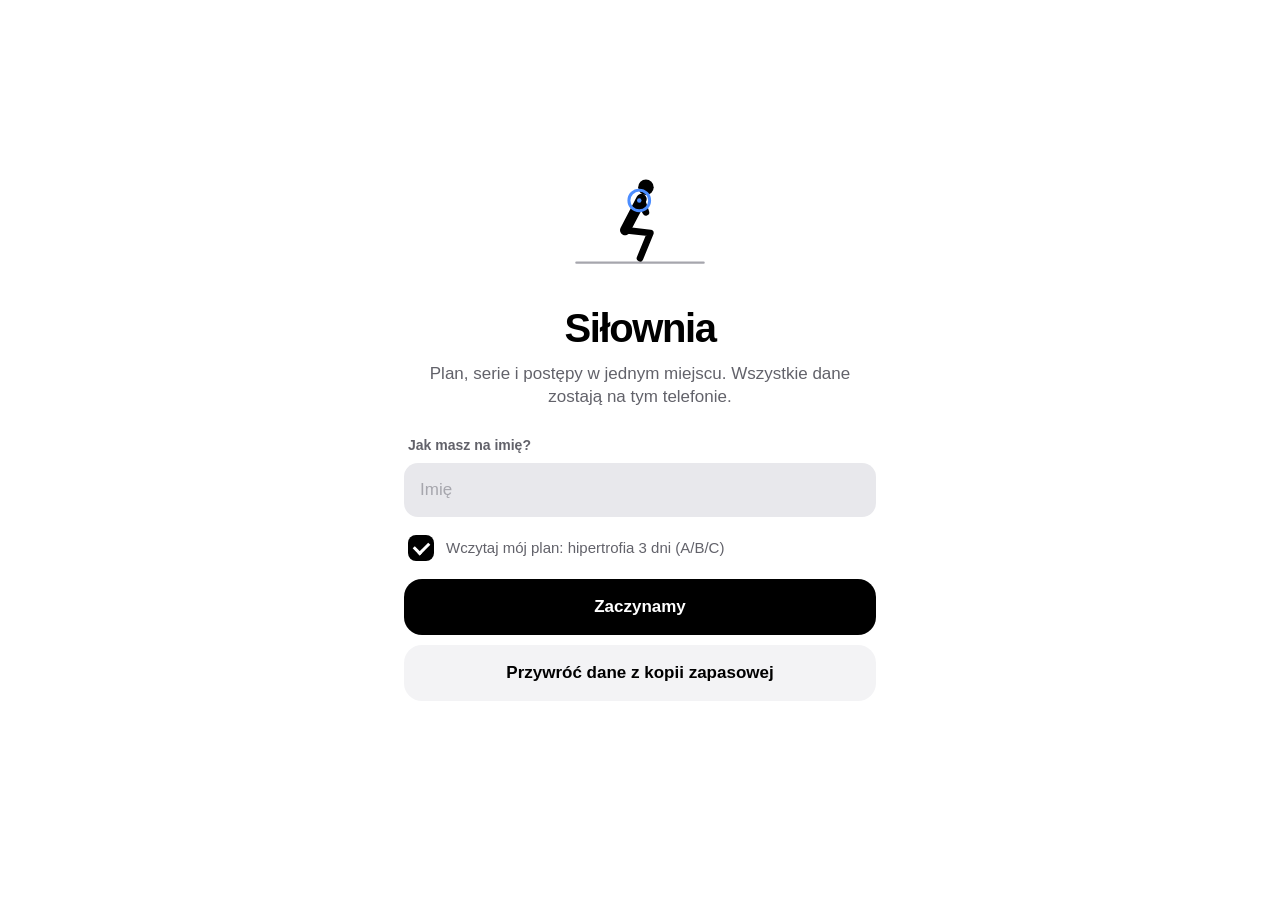
<file: index.html>
<!doctype html>
<html lang="pl">
<head>
<meta charset="utf-8">
<meta name="viewport" content="width=device-width, initial-scale=1, viewport-fit=cover, user-scalable=no">
<title>Siłownia</title>
<meta name="apple-mobile-web-app-capable" content="yes">
<meta name="mobile-web-app-capable" content="yes">
<meta name="apple-mobile-web-app-status-bar-style" content="black-translucent">
<meta name="apple-mobile-web-app-title" content="Siłownia">
<meta name="theme-color" content="#000000">
<link rel="manifest" href="manifest.webmanifest">
<link rel="apple-touch-icon" href="icons/icon-180.png">
<link rel="icon" type="image/png" href="icons/icon-192.png">
<link rel="stylesheet" href="styles.css">
</head>
<body>
<div id="app">
  <div id="bg" aria-hidden="true"></div>
  <main id="view" class="screen"></main>
  <nav id="tabs" class="tabs" hidden></nav>
  <div id="rest" class="rest" hidden></div>
  <div id="sheets"></div>
  <div id="toast" class="toast" role="status"></div>
</div>
<noscript>Ta aplikacja wymaga włączonego JavaScriptu.</noscript>
<script type="module" src="js/app.js"></script>
</body>
</html>
</file>
<file: styles.css>
/* Siłownia — czerń, biel i jeden akcent profilu. Typografia systemowa (na iPhonie: SF Pro). */
:root {
  --bg: #000; --s1: #151517; --s2: #222225; --s3: #2e2e32; --tx: #fff; --tx2: #a1a1a8; --tx3: #5c5c63; --line: rgba(255,255,255,.09);
  --ac: #4C8DFF; --red: #ff5a52; --on: #000;
  --r: 22px; --r2: 14px; --pad: 20px;
  --font: -apple-system, BlinkMacSystemFont, "SF Pro Text", "Helvetica Neue", "Segoe UI", Roboto, sans-serif;
  --round: ui-rounded, "SF Pro Rounded", -apple-system, BlinkMacSystemFont, "Helvetica Neue", sans-serif;
  --st: env(safe-area-inset-top, 0px); --sb: env(safe-area-inset-bottom, 0px);
  color-scheme: dark;
}
:root[data-theme="light"] { --bg: #fff; --s1: #f3f3f5; --s2: #e8e8ec; --s3: #dcdce1; --tx: #000; --tx2: #62626a; --tx3: #a6a6ad; --line: rgba(0,0,0,.09); --on: #fff; color-scheme: light; }
@media (prefers-color-scheme: light) { :root[data-theme="auto"] { --bg: #fff; --s1: #f3f3f5; --s2: #e8e8ec; --s3: #dcdce1; --tx: #000; --tx2: #62626a; --tx3: #a6a6ad; --line: rgba(0,0,0,.09); --on: #fff; color-scheme: light; } }

* { box-sizing: border-box; margin: 0; -webkit-tap-highlight-color: transparent; }
html, body { height: 100%; background: var(--bg); color: var(--tx); font: 400 17px/1.35 var(--font); -webkit-font-smoothing: antialiased; overscroll-behavior: none; -webkit-text-size-adjust: 100%; }
body { position: fixed; inset: 0; overflow: hidden; -webkit-user-select: none; user-select: none; touch-action: manipulation; }
button, input, textarea { font: inherit; color: inherit; border: 0; background: none; padding: 0; border-radius: 0; -webkit-appearance: none; appearance: none; }
button { cursor: pointer; text-align: inherit; }
button:disabled { opacity: .3; }
input, textarea { -webkit-user-select: text; user-select: text; outline: none; }
:focus-visible { outline: 2px solid var(--ac); outline-offset: 2px; }
h1, h2, h3, b { font-weight: 700; letter-spacing: -.02em; }
.ic { flex: none; }
.muted { color: var(--tx2); } .small { font-size: 13px; } .grow { flex: 1; min-width: 0; }

#app { position: absolute; inset: 0; max-width: 520px; margin: 0 auto; }
.screen { position: absolute; inset: 0; overflow-y: auto; -webkit-overflow-scrolling: touch; padding: calc(var(--st) + 8px) var(--pad) calc(var(--sb) + 104px); }
.screen.push { animation: push .32s cubic-bezier(.2,.8,.2,1); } .screen.pop { animation: pop .32s cubic-bezier(.2,.8,.2,1); } .screen.fade { animation: fade .22s ease-out; }
@keyframes push { from { transform: translateX(28px); opacity: 0; } } @keyframes pop { from { transform: translateX(-28px); opacity: 0; } } @keyframes fade { from { opacity: 0; transform: scale(.985); } }
@media (prefers-reduced-motion: reduce) { .screen, .sheet, .backdrop { animation: none !important; transition: none !important; } }

/* nagłówki */
.lt { display: flex; align-items: flex-end; justify-content: space-between; padding: 14px 0 18px; }
.lt h1 { font-size: 40px; line-height: 1.05; letter-spacing: -.035em; font-weight: 800; }
.sub { font-size: 14px; color: var(--tx2); font-weight: 600; margin-bottom: 4px; }
.sub::first-letter { text-transform: uppercase; }
.nb { position: sticky; top: calc(-1 * var(--st) - 8px); z-index: 5; margin: calc(-1 * var(--st) - 8px) calc(-1 * var(--pad)) 8px; padding: calc(var(--st) + 6px) 8px 6px; display: grid; grid-template-columns: 76px 1fr 76px; align-items: center; background: color-mix(in srgb, var(--bg) 82%, transparent); -webkit-backdrop-filter: blur(20px); backdrop-filter: blur(20px); }
.nb h2 { font-size: 17px; text-align: center; white-space: nowrap; overflow: hidden; text-overflow: ellipsis; }
.nb-b { width: 48px; height: 48px; display: grid; place-items: center; border-radius: 50%; }
.nb-r { display: flex; justify-content: flex-end; }
.txt { font-weight: 600; padding: 12px; color: var(--tx); min-height: 48px; }
.lead { color: var(--tx2); margin: 0 0 16px; } .lead::first-letter { text-transform: uppercase; }
.sec { font-size: 21px; margin: 30px 0 12px; display: flex; align-items: baseline; gap: 8px; }
.sec small { font-size: 14px; color: var(--tx3); font-weight: 600; }
.sec.warmup::before, .sec.stretch::before, .sec.exercises::before { content: ""; width: 8px; height: 8px; border-radius: 50%; align-self: center; background: var(--tx3); }
.sec.exercises::before { background: var(--ac); }

/* przyciski */
.btn { display: flex; align-items: center; justify-content: center; gap: 8px; width: 100%; min-height: 56px; margin-top: 10px; padding: 0 20px; border-radius: 18px; font-weight: 700; font-size: 17px; transition: transform .12s, opacity .12s; }
.btn:active, .chip:active, .tile:active, .row:active, .chk:active { transform: scale(.975); opacity: .85; }
.btn.primary { background: var(--tx); color: var(--bg); }
.btn.ghost { background: var(--s1); }
.btn.danger { background: var(--red); color: #fff; } .btn.danger.ghost { background: none; color: var(--red); }
.chip { display: inline-flex; align-items: center; gap: 6px; min-height: 40px; padding: 0 16px; border-radius: 20px; background: var(--s2); font-weight: 600; font-size: 15px; }
.chip.on, .chip.solid { background: var(--tx); color: var(--bg); }
.chips { display: flex; flex-wrap: wrap; gap: 8px; }
.pill { font-size: 12px; font-weight: 700; padding: 4px 9px; border-radius: 10px; background: color-mix(in srgb, var(--ac) 22%, transparent); color: var(--ac); margin-left: 8px; }
.icb { width: 44px; height: 44px; display: grid; place-items: center; color: var(--tx2); }

/* listy */
.list { background: var(--s1); border-radius: var(--r); overflow: hidden; }
.row { display: flex; align-items: center; gap: 14px; width: 100%; min-height: 64px; padding: 12px 16px; position: relative; }
.list > * + *::before, .list > .item + .item > .row::before { content: ""; position: absolute; left: 16px; right: 0; top: 0; height: 1px; background: var(--line); }
.list > * { position: relative; }
.row b { display: block; font-size: 17px; font-weight: 600; overflow-wrap: anywhere; }
.row .muted { display: block; font-size: 14px; margin-top: 2px; }
.row > .ic { color: var(--tx3); }
.row.tall { min-height: 84px; } .row.add { color: var(--tx); font-weight: 600; justify-content: center; gap: 8px; }
.plain { text-align: left; } .plain.line { display: flex; align-items: center; gap: 12px; }
.ord { display: flex; flex-direction: column; margin: -6px 0 -6px -8px; } .ord button { width: 40px; height: 34px; display: grid; place-items: center; color: var(--tx2); }
.detail { padding: 4px 16px 20px; display: grid; gap: 14px; animation: fade .25s ease-out; }
.detail p { color: var(--tx2); font-size: 16px; line-height: 1.45; -webkit-user-select: text; user-select: text; }
.empty { text-align: center; color: var(--tx2); padding: 48px 24px; background: var(--s1); border-radius: var(--r); } .empty b { display: block; color: var(--tx); font-size: 19px; margin-bottom: 6px; } .empty.small { padding: 24px; font-size: 15px; }
.note { margin-top: 20px; padding: 16px 18px; border-radius: var(--r); border: 1px solid var(--line); color: var(--tx2); font-size: 15px; } .note b { color: var(--tx); } .note div { margin-top: 12px; }
.foot { margin: 28px 4px 0; line-height: 1.5; }

/* postać */
.fig { display: block; width: 100%; aspect-ratio: 1; border-radius: var(--r2); background: var(--s2); color: var(--tx); overflow: hidden; }
.fig .b { fill: none; stroke: currentColor; stroke-width: 9; stroke-linecap: round; stroke-linejoin: round; } .fig .t { stroke-width: 14; } .fig .far { opacity: .38; }
.fig .hd { fill: currentColor; } .fig .st { stroke: var(--tx3); stroke-width: 3; stroke-linecap: round; } .fig .stf { fill: var(--tx3); } .fig .stb { stroke-width: 7; }
.fig .eq { fill: none; stroke: var(--ac); stroke-width: 4; stroke-linecap: round; } .fig .eqf { fill: var(--ac); } .fig .thick { stroke-width: 7; } .fig .thin { stroke-width: 2; }
.fig.thumb { width: 52px; flex: none; border-radius: 12px; } .fig.thumb.lg { width: 84px; } .fig.mini { width: 54px; flex: none; border-radius: 12px; }
.fig.big { max-width: 240px; margin: 0 auto; background: var(--s2); }
.fig.hero { width: 190px; margin: 0 auto 8px; background: none; }
.fig.none { display: grid; place-items: center; color: var(--tx3); font-size: 10px; text-align: center; } .fig.thumb.none span, .fig.mini.none span { display: none; }
.fig.photo { position: relative; background: #fff; } .fig.photo img { position: absolute; inset: 0; width: 100%; height: 100%; object-fit: cover; filter: grayscale(1) contrast(1.05); }
.fig.photo .fb { animation: flip 2.8s infinite; } @keyframes flip { 0%, 40% { opacity: 0; } 50%, 90% { opacity: 1; } 100% { opacity: 0; } }

/* Dziś */
.av { width: 44px; height: 44px; border-radius: 50%; display: grid; place-items: center; background: var(--c); color: #000; font: 800 19px var(--round); flex: none; }
.av-b { margin-bottom: 2px; }
.week { display: grid; grid-template-columns: repeat(7, 1fr); gap: 6px; margin-bottom: 18px; }
.wd { display: grid; justify-items: center; gap: 8px; padding: 10px 0 8px; border-radius: 16px; font-size: 13px; font-weight: 600; color: var(--tx2); }
.wd i { width: 28px; height: 28px; border-radius: 50%; display: grid; place-items: center; background: var(--s1); } .wd i b { width: 6px; height: 6px; border-radius: 50%; background: var(--tx2); }
.wd.today { background: var(--s1); color: var(--tx); } .wd.today i { background: var(--s3); }
.wd.done i { background: var(--ac); color: #000; }
.hero { background: var(--s1); border-radius: 28px; padding: 22px 20px 20px; margin-bottom: 12px; }
.hero h2 { font-size: 30px; line-height: 1.1; letter-spacing: -.03em; margin-bottom: 6px; overflow-wrap: anywhere; }
.hero .btn.primary { margin-top: 18px; } .hero.quiet { background: none; border: 1px solid var(--line); }
.hero [data-clock] { font: 700 34px var(--round); color: var(--tx); font-variant-numeric: tabular-nums; }
.strip { display: flex; gap: 8px; margin-top: 16px; }
.quick { display: grid; grid-template-columns: 1fr 1fr; gap: 12px; }
.tile { background: var(--s1); border-radius: var(--r); padding: 16px; display: grid; gap: 2px; min-height: 104px; align-content: end; }
.tile .ic { margin-bottom: 10px; color: var(--tx2); } .tile span { font-weight: 700; font-size: 17px; } .tile small { color: var(--tx2); font-size: 13px; }
.tile.on { background: var(--ac); color: #000; } .tile.on .ic, .tile.on small { color: rgba(0,0,0,.65); }

/* zakładki */
.tabs { position: absolute; left: 0; right: 0; bottom: 0; z-index: 10; display: grid; grid-template-columns: repeat(5, 1fr); padding: 8px 8px calc(var(--sb) + 6px); background: color-mix(in srgb, var(--bg) 80%, transparent); -webkit-backdrop-filter: blur(24px) saturate(1.6); backdrop-filter: blur(24px) saturate(1.6); border-top: 1px solid var(--line); }
.tabs[hidden], .rest[hidden] { display: none; }
.tabs button { display: grid; justify-items: center; gap: 3px; padding: 6px 0; color: var(--tx3); font-size: 11px; font-weight: 600; transition: color .15s; } .tabs button.on { color: var(--tx); }

/* formularze i arkusze */
.fld { display: block; margin-top: 16px; } .fld > span { display: block; font-size: 14px; font-weight: 600; color: var(--tx2); margin: 0 0 8px 4px; }
.fld input, .fld textarea { width: 100%; background: var(--s2); border-radius: var(--r2); padding: 15px 16px; font-size: 17px; min-height: 54px; resize: none; }
.fld input::placeholder, .fld textarea::placeholder, .addrow input::placeholder { color: var(--tx3); }
.grid3 { display: grid; grid-template-columns: 1fr 1.3fr 1.2fr; gap: 10px; } .grid3 input { text-align: center; padding: 15px 6px; font: 700 19px var(--round); }
.animrow { display: flex; gap: 14px; align-items: center; } .animrow .grow { display: flex; flex-wrap: wrap; gap: 8px; }
.tick { display: flex; gap: 12px; align-items: center; margin: 18px 4px 8px; color: var(--tx2); font-size: 15px; text-align: left; }
.tick input { width: 26px; height: 26px; border-radius: 8px; background: var(--s2); flex: none; display: grid; place-items: center; } .tick input:checked { background: var(--tx); } .tick input:checked::after { content: ""; width: 12px; height: 7px; border: solid var(--bg); border-width: 0 0 3px 3px; transform: rotate(-45deg) translate(1px, -1px); }
.inl { width: 92px; text-align: right; font: 700 19px var(--round); background: var(--s2); border-radius: 12px; padding: 10px 12px; } .u { width: 34px; font-size: 14px; }
.seg { display: flex; background: var(--s2); border-radius: 12px; padding: 3px; } .seg button { padding: 8px 12px; border-radius: 10px; font-size: 14px; font-weight: 600; color: var(--tx2); flex: 1; text-align: center; white-space: nowrap; } .seg button.on { background: var(--bg); color: var(--tx); }
.seg.wide { margin-bottom: 16px; padding: 4px; border-radius: 14px; } .seg.wide button { padding: 11px 6px; font-size: 15px; }
.sw { width: 52px; height: 32px; border-radius: 16px; background: var(--s3); position: relative; transition: background .2s; flex: none; } .sw::after { content: ""; position: absolute; top: 3px; left: 3px; width: 26px; height: 26px; border-radius: 50%; background: #fff; transition: transform .2s; } .sw.on { background: var(--ac); } .sw.on::after { transform: translateX(20px); }
.swatches { display: flex; gap: 14px; } .swatches button { width: 46px; height: 46px; border-radius: 50%; background: var(--c); } .swatches button.on { box-shadow: 0 0 0 3px var(--bg), 0 0 0 6px var(--tx); }
.sheet-wrap { position: absolute; inset: 0; z-index: 30; }
.backdrop { position: absolute; inset: 0; background: rgba(0,0,0,.6); opacity: 0; transition: opacity .28s; }
.sheet { position: absolute; left: 0; right: 0; bottom: 0; max-height: 92%; overflow-y: auto; -webkit-overflow-scrolling: touch; background: var(--s1); border-radius: 28px 28px 0 0; padding: 10px var(--pad) calc(var(--sb) + 24px); transform: translateY(100%); transition: transform .34s cubic-bezier(.2,.85,.2,1); }
.sheet-wrap.on .backdrop { opacity: 1; } .sheet-wrap.on .sheet { transform: none; }
.grab { width: 40px; height: 5px; border-radius: 3px; background: var(--s3); margin: 0 auto 18px; }
.sheet h2 { font-size: 26px; letter-spacing: -.03em; margin-bottom: 8px; } .sheet h2 small { font-size: 15px; font-weight: 600; letter-spacing: 0; }
.sheet .list { background: var(--s2); margin-top: 14px; } .sheet .btn.ghost { background: var(--s2); } .sheet p.small { margin-top: 14px; }
.pick { display: grid; grid-template-columns: repeat(3, 1fr); gap: 10px; margin-top: 14px; } .pick button { display: grid; gap: 6px; font-size: 12px; font-weight: 600; text-align: center; color: var(--tx2); align-content: start; } .pick .fig { background: var(--s2); }
.busy { opacity: .4; pointer-events: none; }
.toast { position: absolute; left: 50%; top: calc(var(--st) + 12px); z-index: 50; transform: translate(-50%, -160%); background: var(--tx); color: var(--bg); font-weight: 600; font-size: 15px; padding: 12px 18px; border-radius: 22px; transition: transform .3s cubic-bezier(.2,.85,.2,1); max-width: 88%; text-align: center; pointer-events: none; }
.toast.on { transform: translate(-50%, 0); }

/* powitanie i podsumowanie */
.welcome, .done-s { min-height: 100%; display: flex; flex-direction: column; justify-content: center; text-align: center; padding: 16px 4px; }
.welcome h1, .done-s h1 { font-size: 40px; letter-spacing: -.035em; font-weight: 800; margin-bottom: 8px; } .welcome .fld { text-align: left; margin-top: 28px; }
.burst { width: 96px; height: 96px; margin: 0 auto 20px; border-radius: 50%; background: var(--ac); color: #000; display: grid; place-items: center; animation: burst .5s cubic-bezier(.2,1.4,.4,1); } @keyframes burst { from { transform: scale(.3); opacity: 0; } }
.done-s .sec { justify-content: center; } .done-s .list { text-align: left; }
.stats { display: grid; grid-template-columns: repeat(3, 1fr); gap: 10px; margin: 18px 0; } .stats.four { grid-template-columns: repeat(4, 1fr); }
.stats div { background: var(--s1); border-radius: 18px; padding: 16px 6px; text-align: center; } .stats b { display: block; font: 700 24px var(--round); font-variant-numeric: tabular-nums; } .stats span { font-size: 12px; color: var(--tx2); font-weight: 600; } .stats.four b { font-size: 20px; }

/* trening */
.wh { position: sticky; top: calc(-1 * var(--st) - 8px); z-index: 6; margin: calc(-1 * var(--st) - 8px) calc(-1 * var(--pad)) 0; padding: calc(var(--st) + 6px) 8px 10px; display: grid; grid-template-columns: 56px 1fr auto; align-items: center; background: color-mix(in srgb, var(--bg) 86%, transparent); -webkit-backdrop-filter: blur(20px); backdrop-filter: blur(20px); }
.wh-t { text-align: center; min-width: 0; } .wh-t b { display: block; font-size: 14px; color: var(--tx2); font-weight: 600; white-space: nowrap; overflow: hidden; text-overflow: ellipsis; } .wh-t span { font: 700 24px var(--round); font-variant-numeric: tabular-nums; }
.prog { height: 6px; border-radius: 3px; background: var(--s2); overflow: hidden; } .prog i { display: block; height: 100%; border-radius: 3px; background: var(--ac); transition: width .4s cubic-bezier(.2,.8,.2,1); }
.wh .prog { grid-column: 1 / -1; margin: 8px 12px 0; } .prog-l { grid-column: 1 / -1; font-size: 12px; color: var(--tx2); font-weight: 600; margin: 6px 12px 0; }
.box { width: 36px; height: 36px; border-radius: 50%; border: 2px solid var(--tx3); display: grid; place-items: center; flex: none; transition: background .2s, border-color .2s; }
.todo.done .box { background: var(--ac); border-color: var(--ac); color: #000; } .todo.done b { color: var(--tx2); text-decoration: line-through; text-decoration-color: var(--tx3); }
.ex { background: var(--s1); border-radius: var(--r); margin-bottom: 10px; overflow: hidden; scroll-margin-top: 130px; }
.ex-h { display: flex; align-items: center; gap: 14px; width: 100%; padding: 14px 16px; min-height: 80px; } .ex-h b { display: block; font-size: 18px; font-weight: 700; overflow-wrap: anywhere; } .ex-h .muted { font-size: 14px; }
.ex.all .ex-h b { color: var(--tx2); }
.dots { display: flex; gap: 5px; flex-wrap: wrap; max-width: 62px; justify-content: flex-end; } .dots i { width: 9px; height: 9px; border-radius: 50%; background: var(--s3); transition: background .25s; } .dots i.on { background: var(--ac); }
.ex-b { padding: 0 10px 14px; animation: fade .25s ease-out; }
.demo { display: grid; grid-template-columns: 124px 1fr; gap: 14px; align-items: start; padding: 0 4px 14px; } .demo .fig.big { margin: 0; } .demo.nofig { grid-template-columns: 1fr; } .demo p { color: var(--tx2); font-size: 15px; line-height: 1.4; }
.last { margin-top: 10px; color: var(--tx) !important; font: 600 15px var(--round); font-variant-numeric: tabular-nums; } .last span { display: block; font: 600 12px var(--font); color: var(--tx2); margin-bottom: 2px; }
.set-hd, .set { display: grid; grid-template-columns: 20px 1fr 1fr 54px; gap: 6px; align-items: center; }
.set-hd { font-size: 12px; font-weight: 600; color: var(--tx2); text-align: center; margin-bottom: 6px; }
.set { margin-bottom: 8px; } .set-n { font: 700 16px var(--round); color: var(--tx2); text-align: center; }
.stp { display: grid; grid-template-columns: 30px 1fr 30px; align-items: center; height: 56px; background: var(--s2); border-radius: 16px; } .stp button { height: 56px; display: grid; place-items: center; color: var(--tx2); }
.stp input { width: 100%; min-width: 0; text-align: center; font: 700 21px var(--round); font-variant-numeric: tabular-nums; height: 56px; letter-spacing: -.02em; }
.chk { width: 54px; height: 56px; border-radius: 16px; background: var(--s2); color: var(--tx3); display: grid; place-items: center; transition: background .2s, color .2s, transform .12s; }
.set.done .chk { background: var(--ac); color: #000; } .set.done .stp { background: none; box-shadow: inset 0 0 0 1px var(--line); } .set.done .stp { display: block; } .set.done .stp button { display: none; }
.ex-f { display: flex; align-items: center; gap: 8px; margin-top: 12px; padding: 0 2px; } .ex-f .muted { margin-left: auto; font-size: 14px; display: inline-flex; gap: 5px; align-items: center; }
.pad-rest { height: 84px; }
.rest { position: absolute; left: 12px; right: 12px; bottom: calc(var(--sb) + 12px); z-index: 20; display: grid; grid-template-columns: 56px 1fr 56px auto; align-items: center; gap: 4px; padding: 10px; background: var(--tx); color: var(--bg); border-radius: 26px; overflow: hidden; box-shadow: 0 12px 40px rgba(0,0,0,.45); animation: rise .35s cubic-bezier(.2,.85,.2,1); }
@keyframes rise { from { transform: translateY(120%); } }
.rest-bar { position: absolute; left: 0; right: 0; top: 0; height: 5px; background: color-mix(in srgb, var(--bg) 14%, transparent); } .rest-bar i { display: block; height: 100%; background: var(--ac); transition: width .25s linear; }
.rest button { height: 52px; border-radius: 16px; font: 700 16px var(--round); text-align: center; background: color-mix(in srgb, var(--bg) 10%, transparent); } .rest .skip { padding: 0 16px; background: var(--bg); color: var(--tx); font-family: var(--font); }
.rest-t { text-align: center; } .rest-t span { display: block; font-size: 12px; font-weight: 600; opacity: .6; } .rest-t b { font: 800 30px/1 var(--round); font-variant-numeric: tabular-nums; }

/* dziennik */
.card { display: block; width: 100%; background: var(--s1); border-radius: var(--r); padding: 18px; margin-bottom: 12px; } .card h3 { font-size: 19px; }
.card-h { display: flex; justify-content: space-between; align-items: baseline; margin-bottom: 8px; } .card-h .muted, .card .muted { font-size: 14px; }
.bign { font: 800 44px/1.05 var(--round); letter-spacing: -.02em; font-variant-numeric: tabular-nums; margin-bottom: 10px; } .bign small { font: 600 17px var(--font); color: var(--tx2); letter-spacing: 0; }
.crea { display: flex; justify-content: space-between; align-items: center; transition: background .25s, color .25s; } .crea.on { background: var(--ac); color: #000; } .crea.on .muted { color: rgba(0,0,0,.65); }
.bigbox { width: 56px; height: 56px; border-radius: 50%; border: 2px solid var(--tx3); display: grid; place-items: center; } .crea.on .bigbox { border-color: #000; background: #000; color: var(--ac); }
.wrow { display: grid; grid-template-columns: 124px minmax(0, 1fr); gap: 18px; align-items: center; } .ring { display: block; width: 124px; height: 124px; flex: none; } .wbtn .btn { margin: 0 0 8px; min-height: 50px; } .wbtn .btn.ghost { background: var(--s2); } .wbtn .chip { width: 100%; justify-content: center; background: none; color: var(--tx2); }
.ring-bg { fill: none; stroke: var(--s3); stroke-width: 11; } .ring-fg { fill: none; stroke: var(--ac); stroke-width: 11; stroke-linecap: round; transition: stroke-dashoffset .5s cubic-bezier(.2,.8,.2,1); }
.ring-t { fill: var(--tx); font: 800 30px var(--round); text-anchor: middle; } .ring-s { fill: var(--tx2); font: 600 12px var(--font); text-anchor: middle; }
.addrow { display: flex; gap: 8px; margin-top: 14px; } .addrow input { flex: 1; min-width: 0; height: 46px; background: var(--s2); border-radius: 14px; padding: 0 14px; font: 700 18px var(--round); } .addrow .chip { min-height: 46px; }
.two { display: grid; grid-template-columns: 1fr 1fr; gap: 12px; } .two .card { margin: 0; }
.inrow { display: flex; align-items: baseline; gap: 6px; margin: 8px 0 4px; } .inrow input { width: 100%; min-width: 0; font: 800 34px var(--round); }
.sleep { display: flex; align-items: center; justify-content: space-between; margin: 8px -6px 4px; } .sleep b { font: 800 30px var(--round); } .sleep b small { font: 600 14px var(--font); color: var(--tx2); } .sleep button { width: 44px; height: 44px; border-radius: 50%; background: var(--s2); display: grid; place-items: center; }
.dnav { display: grid; grid-template-columns: 40px 1fr 40px; align-items: center; gap: 4px; } .dnav > button { height: 64px; display: grid; place-items: center; color: var(--tx2); }
.wkrow { display: grid; grid-template-columns: repeat(7, 1fr); gap: 4px; } .wk { display: grid; justify-items: center; gap: 5px; padding: 8px 0; border-radius: 14px; font-size: 12px; font-weight: 600; color: var(--tx2); } .wk.on { background: var(--s1); color: var(--tx); }
.wk .bar { width: 10px; height: 34px; border-radius: 5px; background: var(--s2); display: flex; align-items: flex-end; overflow: hidden; } .wk .bar i { width: 100%; background: var(--tx2); border-radius: 5px; } .wk.on .bar i { background: var(--ac); }
.wk em { width: 6px; height: 6px; border-radius: 50%; background: var(--s3); } .wk em.on { background: var(--ac); }
.legend { text-align: center; margin: 6px 0 16px; }

/* wykresy */
.chart { display: block; width: 100%; margin-top: 12px; } .chart .grid { stroke: var(--line); stroke-width: 1; } .chart .lab { fill: var(--tx2); font: 600 10.5px var(--font); } .chart .unit { fill: var(--tx3); }
.chart .line { fill: none; stroke: var(--tx); stroke-width: 2.5; stroke-linecap: round; stroke-linejoin: round; } .chart .area { fill: var(--ac); opacity: .14; } .chart .dot { fill: var(--tx); } .chart .dot.last { fill: var(--ac); stroke: var(--s1); stroke-width: 3; }
.spark { width: 64px; height: 24px; flex: none; } .spark path { fill: none; stroke: var(--ac); stroke-width: 2; stroke-linecap: round; stroke-linejoin: round; }
.ready { background: var(--s2); border-radius: var(--r); padding: 16px; margin-top: 12px; display: grid; gap: 4px; } .ready b { font-size: 18px; } .ready .muted { font-size: 14px; } .ready .chips { margin-top: 12px; } .ready .chip:not(.solid) { background: var(--s3); }
.duo { display: grid; grid-template-columns: repeat(auto-fit, minmax(0, 1fr)); gap: 10px; } .duo:empty { display: none; } .duo > * { max-width: 240px; margin: 0 auto; } .duo > :only-child { max-width: 220px; } .duo .fig.big { margin: 0; max-width: none; }
.bmap { display: block; width: 100%; aspect-ratio: 1; border-radius: var(--r2); background: var(--s2); }
.bmap .n { fill: var(--s3); } .bmap .m { fill: color-mix(in srgb, var(--tx) 22%, var(--s2)); } .bmap .p { fill: var(--ac); } .bmap .s { fill: color-mix(in srgb, var(--ac) 42%, var(--s2)); }
.bmap text { fill: var(--tx3); font: 600 9px var(--font); text-anchor: middle; }
.mus { display: flex; flex-wrap: wrap; gap: 6px; } .ex-b .mus { padding: 10px 4px 12px; }
.mus span { font-size: 13px; font-weight: 600; padding: 5px 10px; border-radius: 12px; background: var(--s3); color: var(--tx2); } .mus span.p { background: var(--ac); color: #000; }
.row .mus-l { display: block; font-size: 13px; font-weight: 600; color: var(--ac); margin-top: 3px; }
.mpick .chip { min-height: 36px; padding: 0 12px; font-size: 14px; } .chip.half { background: color-mix(in srgb, var(--tx) 38%, var(--s2)); color: var(--tx); }
.wd { width: 100%; }
.cal { padding: 14px 12px 12px; } .cal-h { display: grid; grid-template-columns: 44px 1fr 44px; align-items: center; margin-bottom: 6px; } .cal-h h3 { text-align: center; font-size: 18px; } .cal-h h3::first-letter { text-transform: uppercase; } .cal-h button { height: 44px; display: grid; place-items: center; color: var(--tx2); }
.cal-g { display: grid; grid-template-columns: repeat(7, 1fr); gap: 2px; } .cal-g span { text-align: center; font-size: 12px; font-weight: 600; color: var(--tx3); padding: 6px 0; }
.cd { aspect-ratio: 1; min-height: 44px; display: grid; justify-items: center; align-content: center; gap: 3px; border-radius: 50%; font: 600 16px var(--round); font-variant-numeric: tabular-nums; }
.cd b { font-weight: 600; } .cd i { width: 5px; height: 5px; border-radius: 50%; } .cd i.tr { background: var(--tx2); } .cd i.pl { border: 1px solid var(--tx3); }
.cd.fut { color: var(--tx3); } .cd.today { box-shadow: inset 0 0 0 2px var(--tx); } .cd.done { background: var(--ac); color: #000; } .cd.done b { font-weight: 800; }
.cal-l { display: flex; flex-wrap: wrap; gap: 4px 6px; align-items: center; justify-content: center; margin-top: 10px; } .cal-l .k { width: 8px; height: 8px; border-radius: 50%; margin-left: 8px; } .cal-l .k.done { background: var(--ac); } .cal-l .k.tr { background: var(--tx2); } .cal-l .k.pl { border: 1px solid var(--tx3); }
.dswitch { display: grid; grid-template-columns: 52px 1fr 52px; align-items: center; background: var(--s1); border-radius: var(--r); margin-bottom: 6px; } .dswitch button { height: 64px; display: grid; place-items: center; }
.dswitch p { text-align: center; font-weight: 700; font-size: 18px; } .dswitch p::first-letter { text-transform: uppercase; } .dswitch small { display: block; font-size: 13px; color: var(--tx2); font-weight: 600; }
.stats.six { grid-template-columns: repeat(3, 1fr); } .stats.six b { font-size: 20px; }
.opt { display: inline-flex; align-items: center; gap: 5px; margin-left: 8px; font: 600 12px var(--font); color: var(--tx2); letter-spacing: 0; vertical-align: 1px; white-space: nowrap; } .opt::before { content: ""; width: 8px; height: 8px; border-radius: 50%; border: 2px solid var(--tx2); }
.note.phase { margin: 0 0 12px; display: grid; gap: 4px; } .note.phase span { font-size: 14px; line-height: 1.4; } .note.phase.inw { margin: 14px 0 0; }
.tip { margin: 0 4px 12px; padding: 12px 14px; border-radius: var(--r2); background: color-mix(in srgb, var(--ac) 14%, var(--s2)); font-size: 14px; line-height: 1.4; color: var(--tx2); } .tip b { display: block; color: var(--tx); font-size: 13px; margin-bottom: 2px; } .tip div { margin-top: 10px; } .card .tip { margin: 12px 0 0; }
.skipb { margin: 0 4px 12px; } .ex.skipped { opacity: .55; } .ex.skipped .ex-h { min-height: 64px; }
.tog { display: flex; align-items: center; gap: 14px; width: 100%; margin-top: 16px; text-align: left; font-size: 14px; color: var(--tx2); } .tog b { display: block; font-size: 16px; color: var(--tx); font-weight: 600; }
.inl.date { width: auto; min-width: 132px; font: 600 15px var(--font); } .foot2 { margin: 10px 4px 0; line-height: 1.5; }
a.btn { text-decoration: none; }
/* tło dnia: zdjęcie pod ekranem, przyciemnione, a karty lekko przezroczyste */
#bg { position: absolute; inset: 0; background-size: cover; background-position: center; opacity: 0; transition: opacity .5s; pointer-events: none; }
#bg.on { opacity: .42; } #bg::after { content: ""; position: absolute; inset: 0; background: linear-gradient(var(--bg) 0, transparent 22%, transparent 70%, var(--bg) 100%); }
.hasbg .list, .hasbg .ex, .hasbg .note, .hasbg .empty { background: color-mix(in srgb, var(--s1) 74%, transparent); }
.hasbg .fld input, .hasbg .chip:not(.on):not(.solid) { background: color-mix(in srgb, var(--s2) 82%, transparent); }
#bg.on.soft { opacity: .27; } #bg.soft::after { background: linear-gradient(var(--bg) 0, transparent 30%, color-mix(in srgb, var(--bg) 55%, transparent) 62%, var(--bg) 100%); }
.hasbg .hero, .hasbg .tile:not(.on) { background: color-mix(in srgb, var(--s1) 78%, transparent); } .hasbg .hero.quiet { background: color-mix(in srgb, var(--bg) 45%, transparent); } .hasbg .wd i { background: color-mix(in srgb, var(--s1) 80%, transparent); }
.chips.pad { padding: 0 2px; }
</file>
